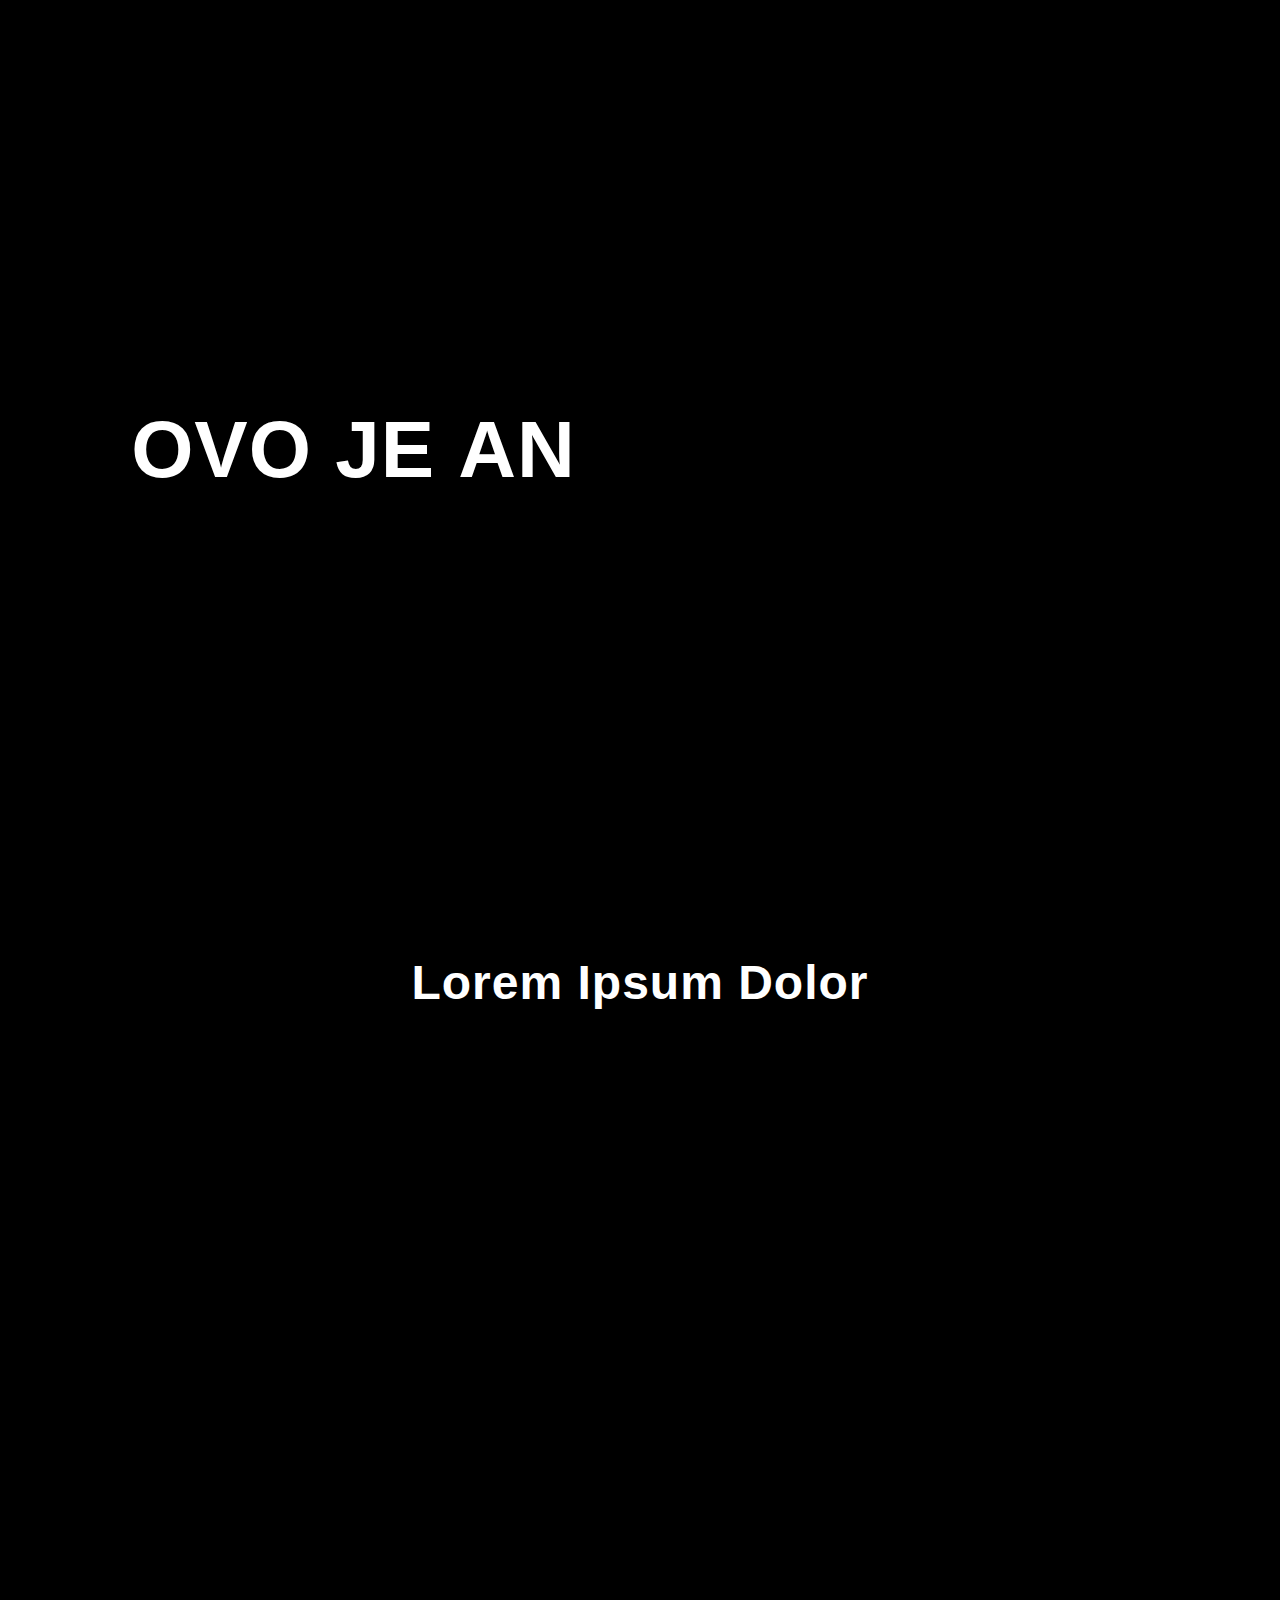
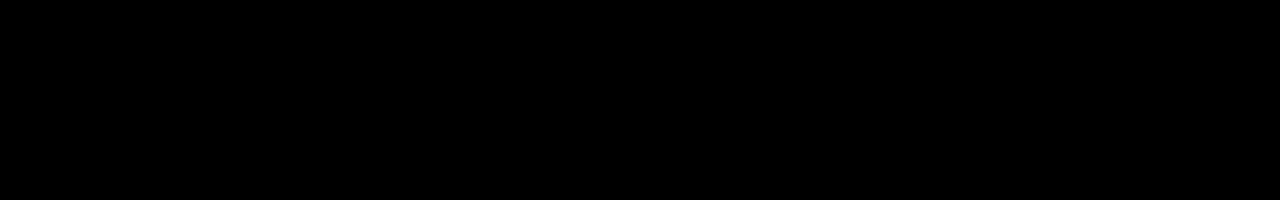
<file: animation/index.html>
<!DOCTYPE html>
<html>
<head>
	<title>Animacije</title>
	<link rel="stylesheet" type="text/css" href="style.css">
</head>
<body>

	<div class="section section1">
		<h1>Ovo je animirani text!</h1>
	</div>

	<div class="section section2">
		<div class="border-line"></div>

		<h1>Lorem ipsum dolor</h1>
		
		<div class="images">
			<img src="img/car_left.jpg" class="slideFromLeft">
			<img src="img/car_right.jpg" class="slideFromRight">
		</div>
	</div>

	<script type="text/javascript" src="script.js"></script>
</body>
</html>
</file>
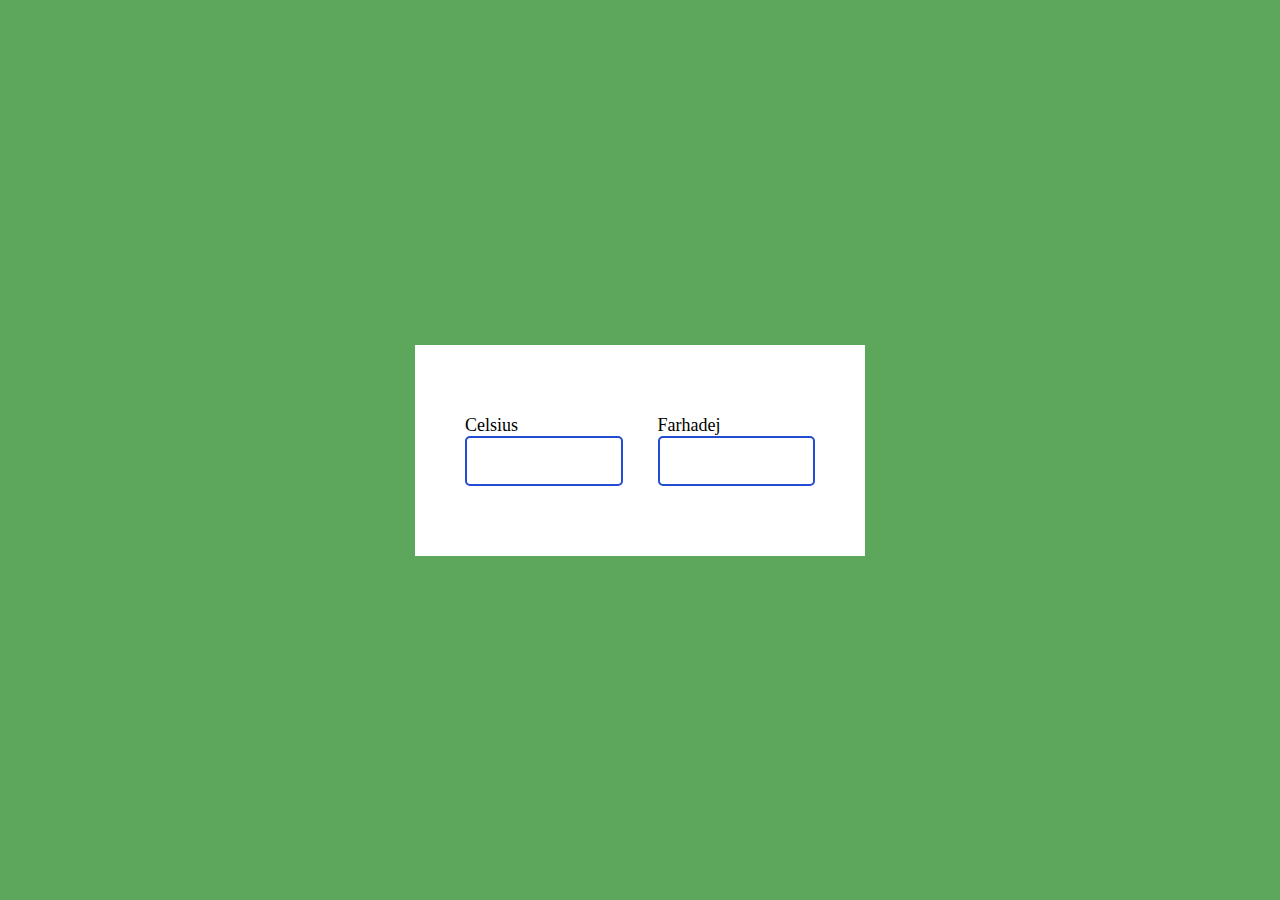
<file: celsius to farha/index.html>
<!DOCTYPE html>
<html lang="en">
<head>
    <meta charset="UTF-8">
    <meta http-equiv="X-UA-Compatible" content="IE=edge">
    <meta name="viewport" content="width=device-width, initial-scale=1.0">
    <link rel="stylesheet" href="style.css">
    <title>Document</title>
</head>
<body>
 
    <div class="container">
        <div class="cf">
            <label for="celsius">Celsius</label>
            <input type="number" id="celsius">
        </div>

        <div class="cf">
            <label for="faradej">Farhadej</label>
            <input type="number" id="faradej">
        </div>
    </div>
    <script src="script.js"></script>
</body>
</html>
</file>
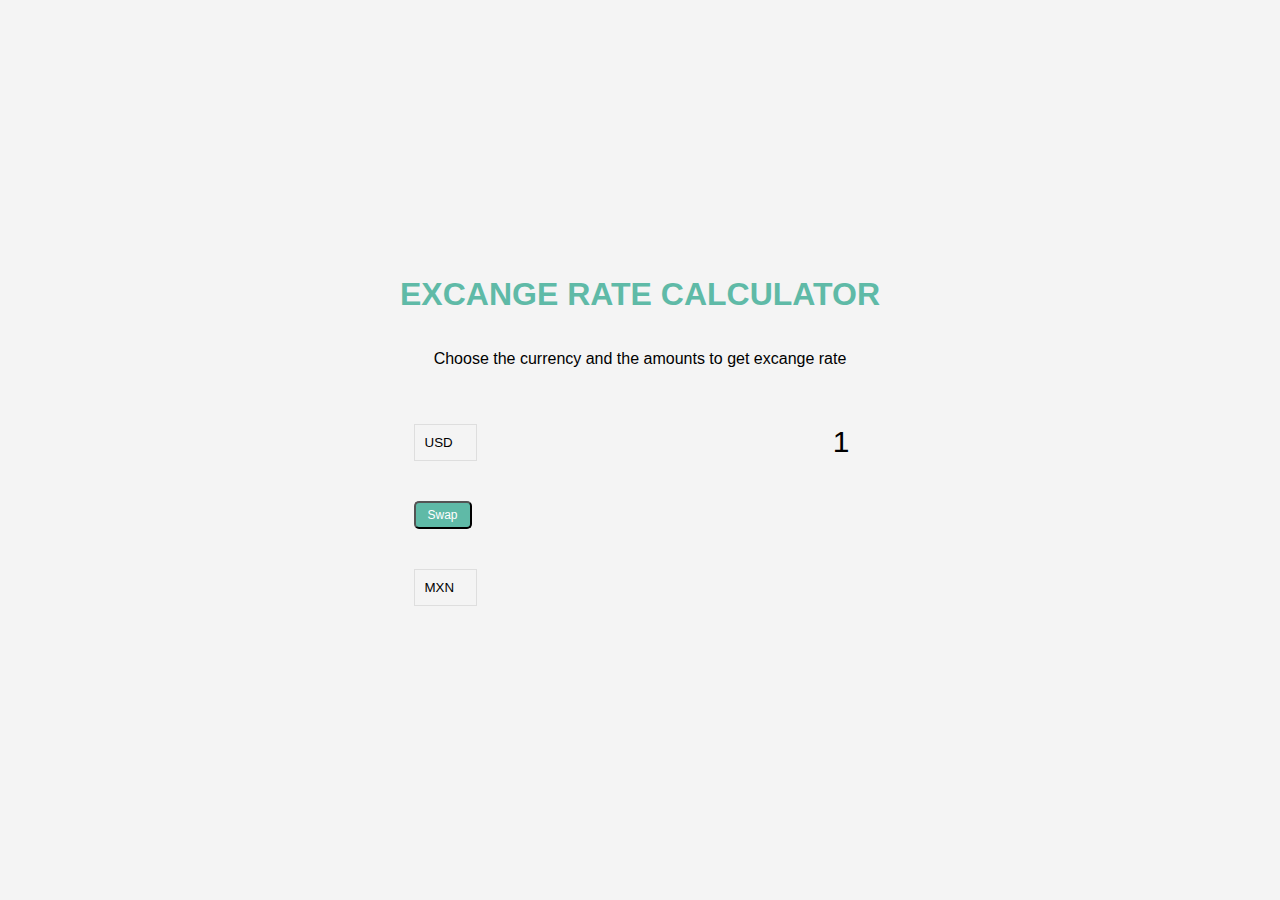
<file: convert money/index.html>
<!DOCTYPE html>
<html lang="en">
<head>
    <meta charset="UTF-8">
    <meta http-equiv="X-UA-Compatible" content="IE=edge">
    <meta name="viewport" content="width=device-width, initial-scale=1.0">
    <link rel="stylesheet" href="style.css">
    <title>Document</title>
</head>
<body>
    <h1>EXCANGE RATE CALCULATOR</h1>
    <p>Choose the currency and the amounts to get excange rate</p>

    <div class="container">
        <div class="currency">
            <select n id="currency-one">
                <option value="AED">AED</option>
                <option value="ARS">ARS</option>
                <option value="AUD">AUD</option>
                <option value="BGN">BGN</option>
                <option value="BRL">BRL</option>
                <option value="BSD">BSD</option>
                <option value="CAD">CAD</option>
                <option value="CHF">CHF</option>
                <option value="CLP">CLP</option>
                <option value="CNY">CNY</option>
                <option value="COP">COP</option>
                <option value="CZK">CZK</option>
                <option value="DKK">DKK</option>
                <option value="DOP">DOP</option>
                <option value="EGP">EGP</option>
                <option value="EUR">EUR</option>
                <option value="FJD">FJD</option>
                <option value="GBP">GBP</option>
                <option value="GTQ">GTQ</option>
                <option value="HKD">HKD</option>
                <option value="HRK">HRK</option>
                <option value="HUF">HUF</option>
                <option value="IDR">IDR</option>
                <option value="ILS">ILS</option>
                <option value="INR">INR</option>
                <option value="ISK">ISK</option>
                <option value="JPY">JPY</option>
                <option value="KRW">KRW</option>
                <option value="KZT">KZT</option>
                <option value="MXN">MXN</option>
                <option value="MYR">MYR</option>
                <option value="NOK">NOK</option>
                <option value="NZD">NZD</option>
                <option value="PAB">PAB</option>
                <option value="PEN">PEN</option>
                <option value="PHP">PHP</option>
                <option value="PKR">PKR</option>
                <option value="PLN">PLN</option>
                <option value="PYG">PYG</option>
                <option value="RON">RON</option>
                <option value="RUB">RUB</option>
                <option value="SAR">SAR</option>
                <option value="SEK">SEK</option>
                <option value="SGD">SGD</option>
                <option value="THB">THB</option>
                <option value="TRY">TRY</option>
                <option value="TWD">TWD</option>
                <option value="UAH">UAH</option>
                <option value="USD" selected>USD</option>
                <option value="UYU">UYU</option>
                <option value="VND">VND</option>
                <option value="ZAR">ZAR</option
            </select>
            <input type="number" id="amount-one" placeholder="0" value="1">
        </div>
        <div class="swap-rate-container">
            <button class="btn" id="swap">Swap</button>
            <div class="rate" id="rate"></div>
        </div> 

        <div class="currency">
            <select n id="currency-two">
                <option value="AED">AED</option>
                <option value="ARS">ARS</option>
                <option value="AUD">AUD</option>
                <option value="BGN">BGN</option>
                <option value="BRL">BRL</option>
                <option value="BSD">BSD</option>
                <option value="CAD">CAD</option>
                <option value="CHF">CHF</option>
                <option value="CLP">CLP</option>
                <option value="CNY">CNY</option>
                <option value="COP">COP</option>
                <option value="CZK">CZK</option>
                <option value="DKK">DKK</option>
                <option value="DOP">DOP</option>
                <option value="EGP">EGP</option>
                <option value="EUR">EUR</option>
                <option value="FJD">FJD</option>
                <option value="GBP">GBP</option>
                <option value="GTQ">GTQ</option>
                <option value="HKD">HKD</option>
                <option value="HRK">HRK</option>
                <option value="HUF">HUF</option>
                <option value="IDR">IDR</option>
                <option value="ILS">ILS</option>
                <option value="INR">INR</option>
                <option value="ISK">ISK</option>
                <option value="JPY">JPY</option>
                <option value="KRW">KRW</option>
                <option value="KZT">KZT</option>
                <option value="MXN" selected>MXN</option>
                <option value="MYR">MYR</option>
                <option value="NOK">NOK</option>
                <option value="NZD">NZD</option>
                <option value="PAB">PAB</option>
                <option value="PEN">PEN</option>
                <option value="PHP">PHP</option>
                <option value="PKR">PKR</option>
                <option value="PLN">PLN</option>
                <option value="PYG">PYG</option>
                <option value="RON">RON</option>
                <option value="RUB">RUB</option>
                <option value="SAR">SAR</option>
                <option value="SEK">SEK</option>
                <option value="SGD">SGD</option>
                <option value="THB">THB</option>
                <option value="TRY">TRY</option>
                <option value="TWD">TWD</option>
                <option value="UAH">UAH</option>
                <option value="USD">USD</option>
                <option value="UYU">UYU</option>
                <option value="VND">VND</option>
                <option value="ZAR">ZAR</option 
                </select>
                <input type="number" id="amount-two">
    </div>
    </div>


    <script src="script.js"></script>
</body>
</html>
</file>
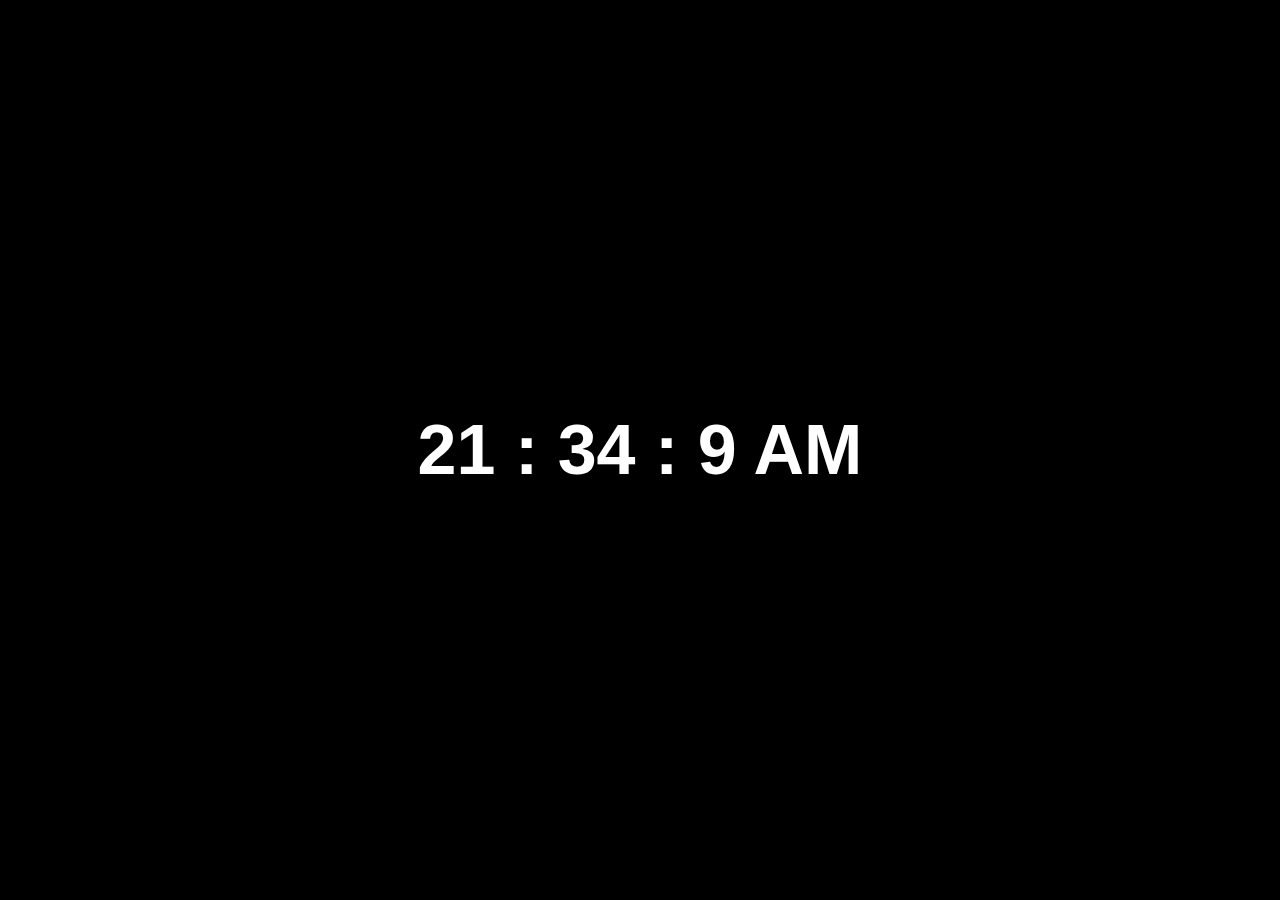
<file: digital watch/index.html>
<!DOCTYPE html>
<html lang="en">
<head>
    <meta charset="UTF-8">
    <meta http-equiv="X-UA-Compatible" content="IE=edge">
    <meta name="viewport" content="width=device-width, initial-scale=1.0">
    <link rel="stylesheet" href="style.css">
    <title>Document</title>
</head>
<body>

    <div class="container">
        <span id="hours">00</span>
        <span>:</span>
        <span id="minute">00</span>
        <span>:</span>
        <span id="seconds">00</span>
        <span id="session">AM</span>
    </div>
    

    <script src="java.js"></script>
</body>
</html>
</file>
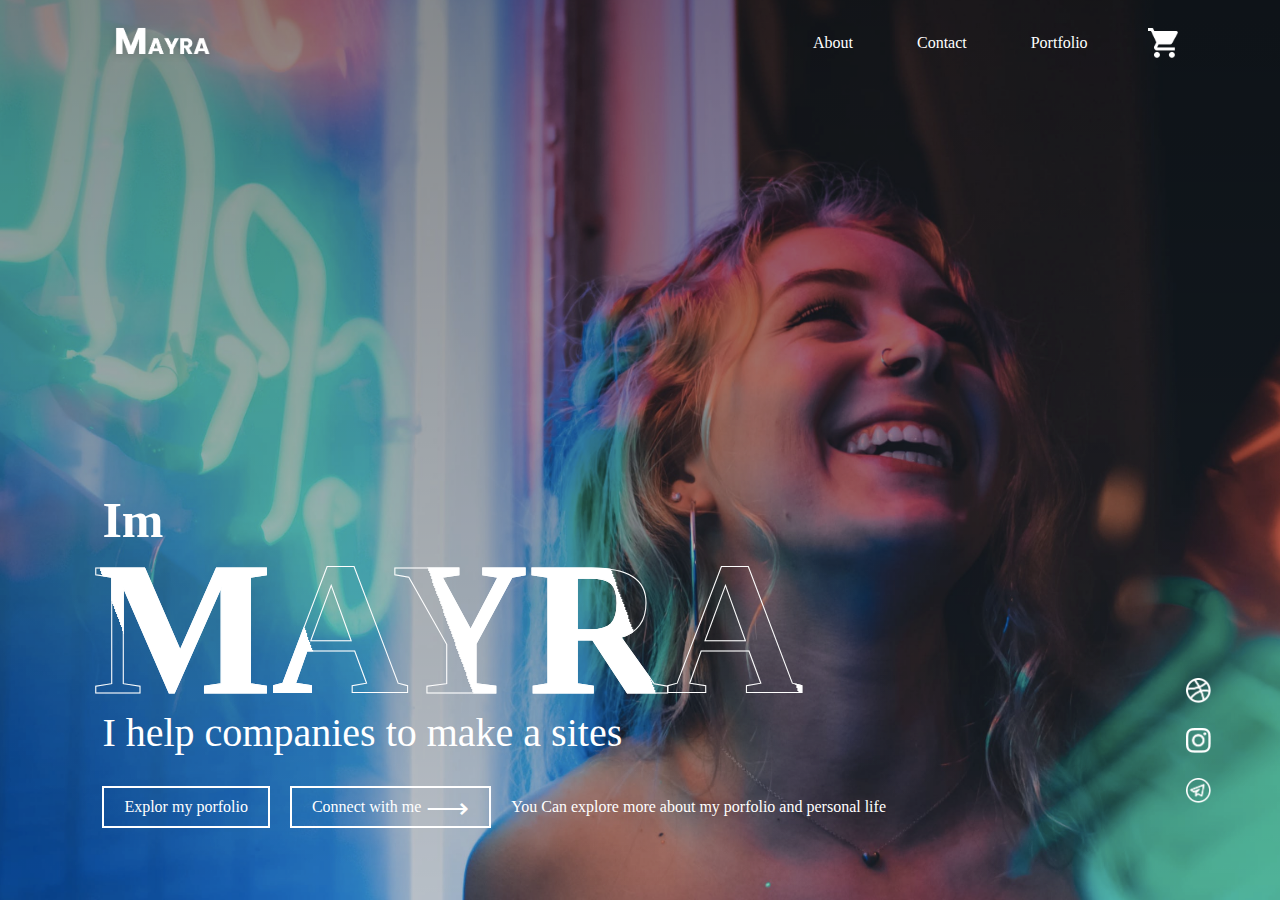
<file: marya/index.html>
<!DOCTYPE html>
<html lang="en">
<head>
    <meta charset="UTF-8">
    <meta http-equiv="X-UA-Compatible" content="IE=edge">
    <meta name="viewport" content="width=device-width, initial-scale=1.0">
    <title>Document</title>
    <link rel="stylesheet" href="css.css">
</head>
<body>
    <div class="container">
      <nav>
          <img src="./images/logo.png" class="logo">
          <ul>
              <li><a href="#">About</a></li>
            <li><a href="#">Contact</a></li>
            <li><a href="#">Portfolio</a></li>

          </ul>
        <img src="./images/cart.png" class="cart-icon">
      </nav> 
      <div class="text-box">
          <p>Im</p>
          <h1>MAYRA</h1>
          <h3>I help companies to make a sites</h3>
          <div class="row">
            <a href="">Explor my porfolio</a>
            <a href="">Connect with me <span>&#x27F6;</span></a>
            <span>You Can explore more about my porfolio and personal life</span>

          </div>
     
      </div> 
      <div class="social-icons">
          <a href=""><img src="./images/dribble.png" alt=""></a>
          <a href=""><img src="./images/instagram.png" alt=""></a>
          <a href=""><img src="./images/telegram.png" alt=""></a>
      </div>
    </div>
    
</body>
</html>
</file>
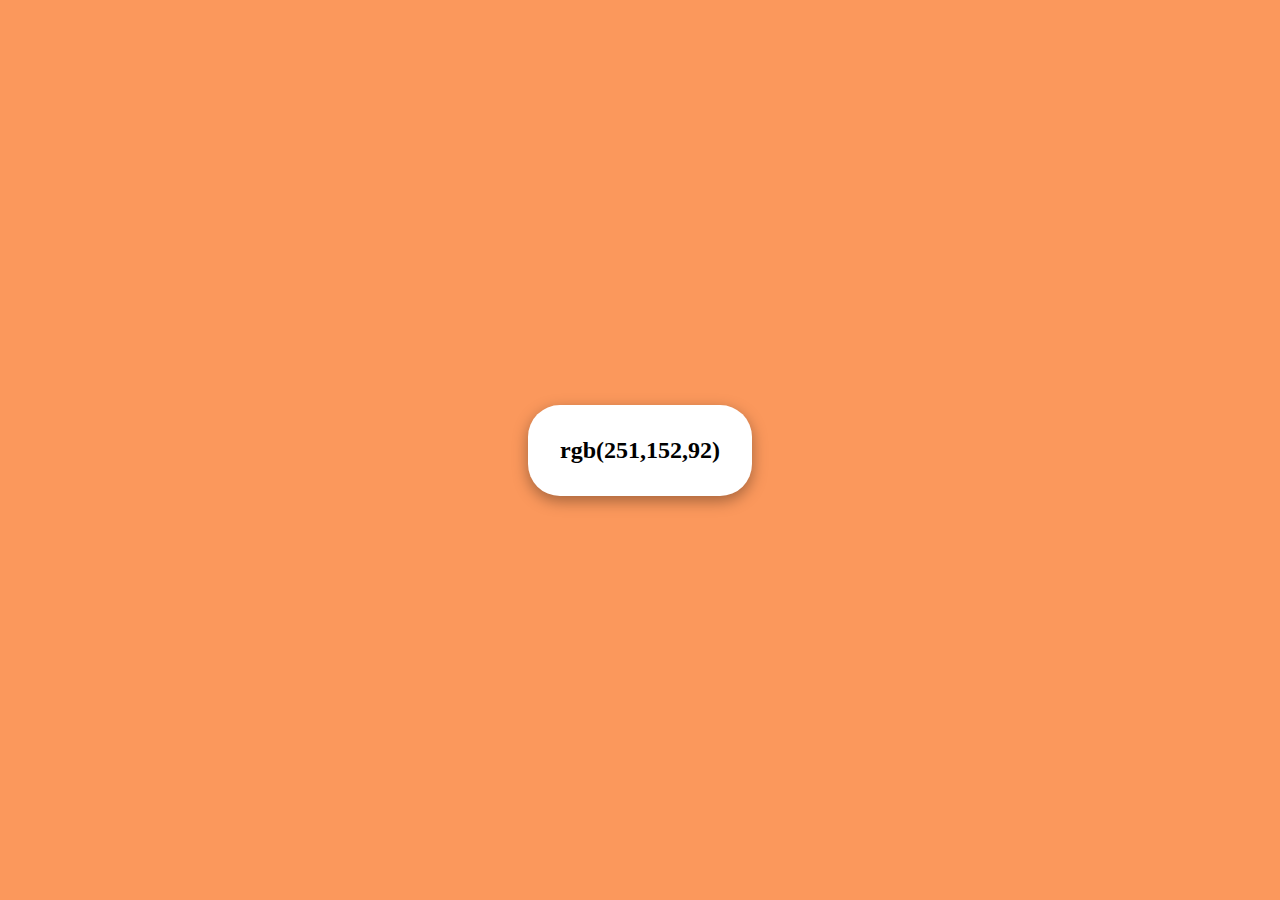
<file: random color/index.html>
<!DOCTYPE html>
<html lang="en">
<head>
    <meta charset="UTF-8">
    <meta http-equiv="X-UA-Compatible" content="IE=edge">
    <meta name="viewport" content="width=device-width, initial-scale=1.0">
    <link rel="stylesheet" href="style.css">
    <title>Document</title>
</head>
<body onclick="window.location.reload()">
    <div class="container">
        <h2 id="rgb"></h2>
    </div>

    <script src="script.js"></script>
</body>
</html>
</file>
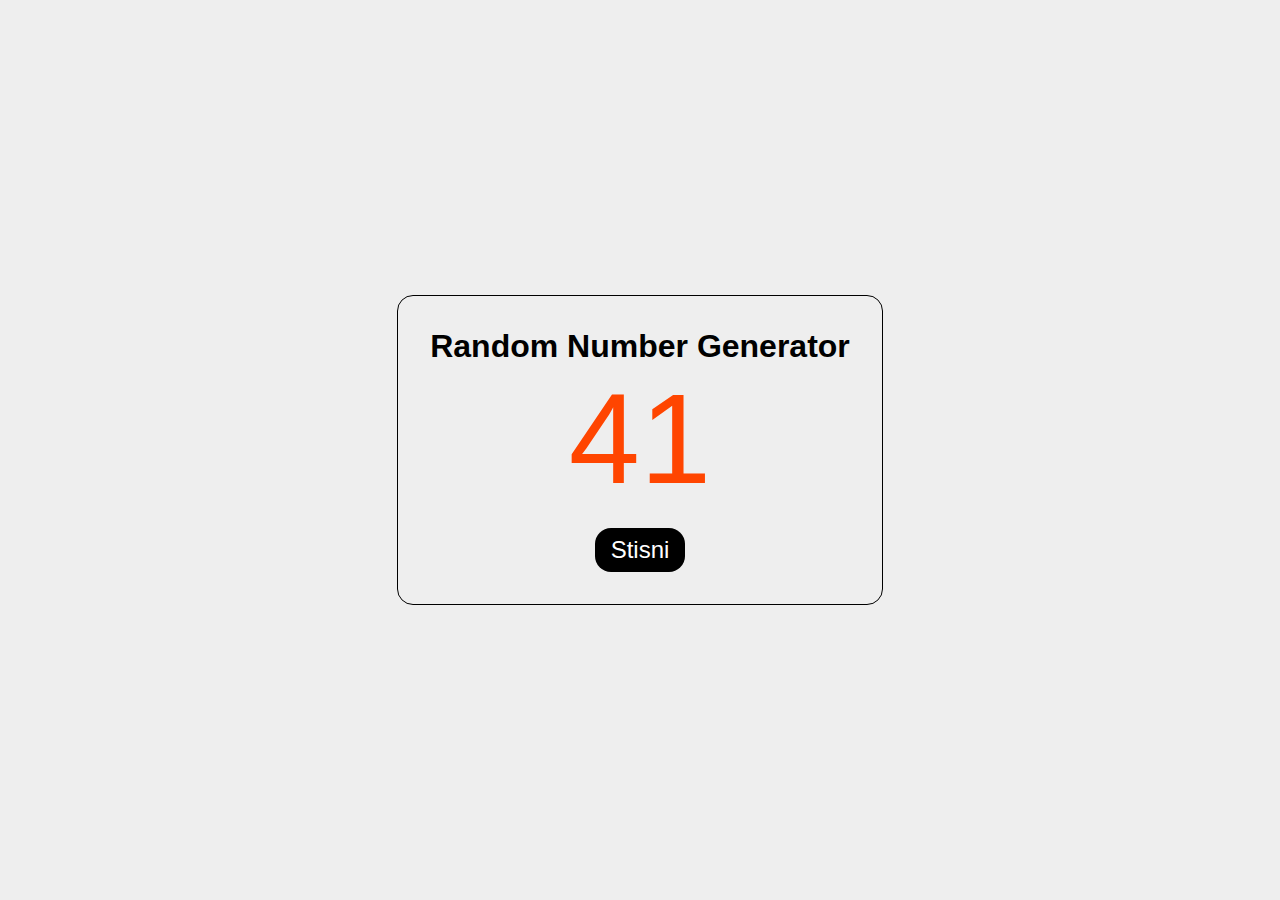
<file: random number/index.html>
<!DOCTYPE html>
<html lang="en">
<head>
    <meta charset="UTF-8">
    <meta http-equiv="X-UA-Compatible" content="IE=edge">
    <meta name="viewport" content="width=device-width, initial-scale=1.0">
    <link rel="stylesheet" href="style.css">
    <title>Document</title>
</head>
<body>
  <div class="container">
    <h1>Random Number Generator</h1>
    <span id="number">0</span>
    <button id="generateBtn">Stisni</button>
  </div>
    

    <script src="script.js"></script>
</body>
</html>
</file>
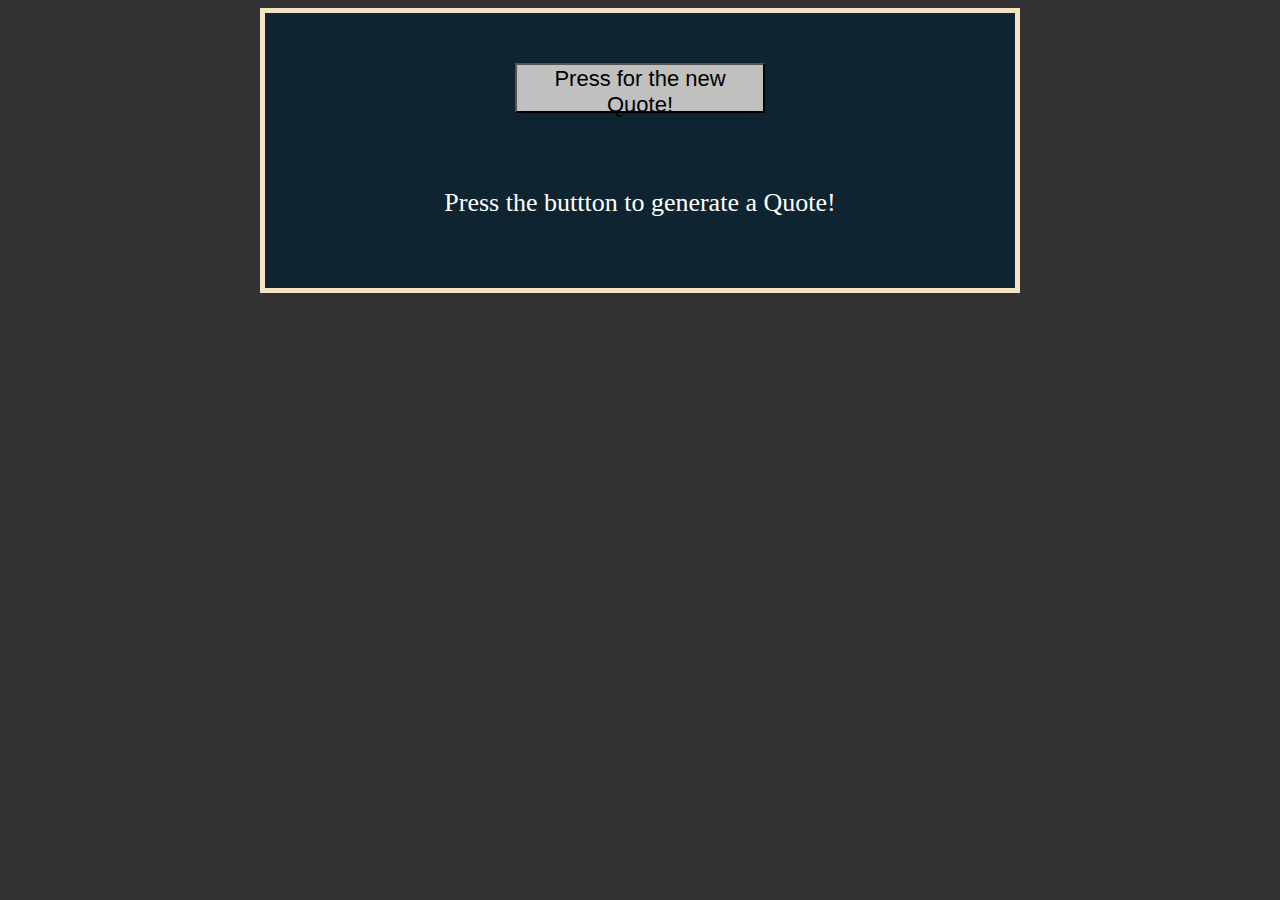
<file: random quotes generator/index.html>
<!DOCTYPE html>
<html lang="en">
<head>
    <meta charset="UTF-8">
    <meta http-equiv="X-UA-Compatible" content="IE=edge">
    <meta name="viewport" content="width=device-width, initial-scale=1.0">
    <link rel="stylesheet" href="style.css">
    <title>Document</title>
</head>
<body>
 
    <div id="container">
        <button id="btn">Press for the new Quote!</button>
        <div id="output">Press the buttton to generate a Quote!</div>
    </div>



    <script src="script.js"></script>
</body>
</html>
</file>
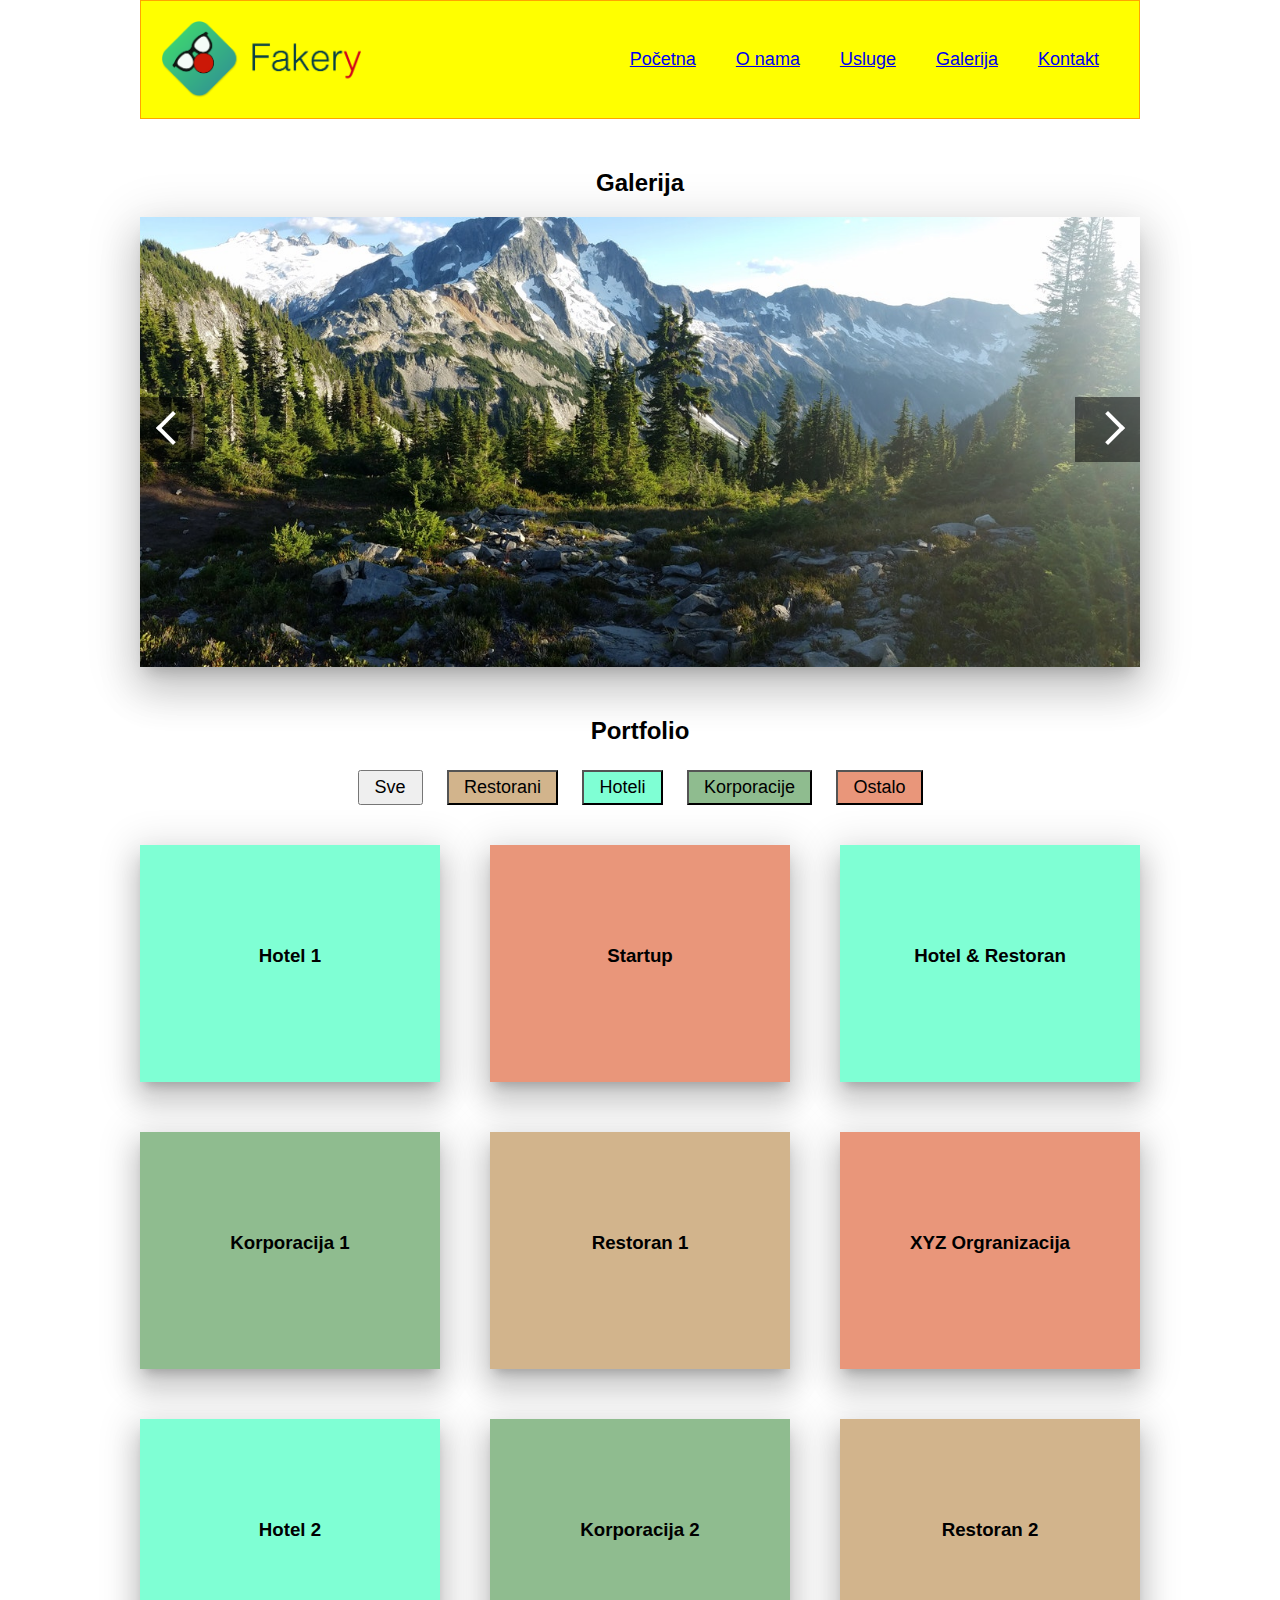
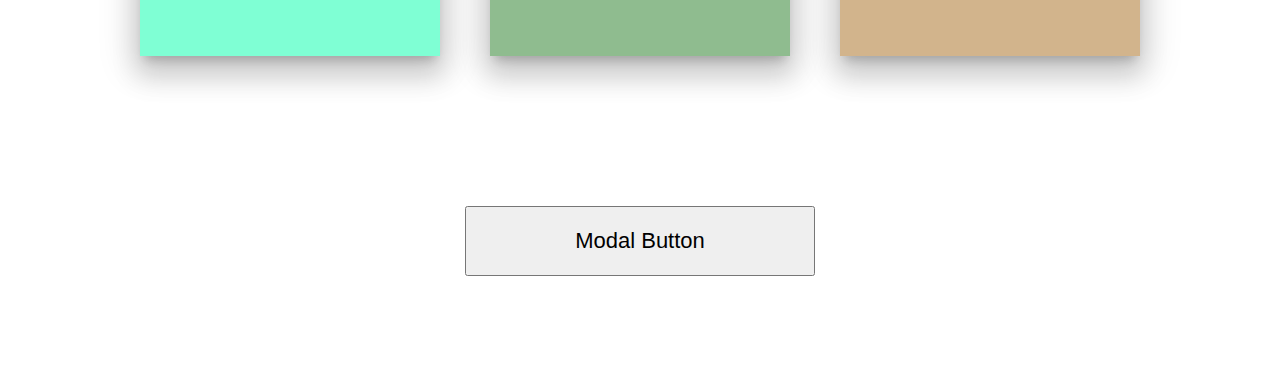
<file: responsive menu and slider/index.html>
<!DOCTYPE html>
<html>
<head>
	<title>Meni Slider Portfolio</title>
	<meta name="viewport" content="width=device-width, initial-scale=1">
	<link rel="stylesheet" type="text/css" href="style.css">
</head>
<body>


	<div class="header">
		<img src="img/logo.png">

		<button onclick="mobileMenu()">MENU</button>

		<ul>
			<li><a href="#">Početna</a></li>
			<li><a href="#">O nama</a></li>
			<li><a href="#">Usluge</a></li>
			<li><a href="#">Galerija</a></li>
			<li><a href="#">Kontakt</a></li>
		</ul>
	</div>

	<h2>Galerija</h2>

	<div class="slider-wrapper">
        <button id="left-btn"><i class="arrow"></i></button>
        <div class="slider-images">
        	<img src="img/slide1.jpg">
        	<img src="img/slide2.jpg">
        	<img src="img/slide3.jpg">
        </div>
        <button id="right-btn"><i class="arrow"></i></button>
    </div>

    <h2>Portfolio</h2>

    <div class="portfolio-wrapper">
	    <div class="portfolio-categories">
	    	<button data-category='sve' onclick="portfolioSort(this)">Sve</button>
	    	<button data-category='restorani' onclick="portfolioSort(this)" class="brown">Restorani</button>
	    	<button data-category='hoteli' onclick="portfolioSort(this)" class="blue">Hoteli</button>
	    	<button data-category='korporacije' onclick="portfolioSort(this)" class="green">Korporacije</button>
	    	<button data-category='ostalo' onclick="portfolioSort(this)" class="rose">Ostalo</button>
	    </div>

	    <div class="portfolio-items">
	    	<div class="portfolio-single-item blue" data-category='hoteli'>
	    		<h3>Hotel 1</h3>
	    	</div>

	    	<div class="portfolio-single-item rose" data-category='ostalo'>
	    		<h3>Startup</h3>
	    	</div>

	    	<div class="portfolio-single-item blue" data-category='hoteli, restorani'>
	    		<h3>Hotel & Restoran</h3>
	    	</div>

	    	<div class="portfolio-single-item green" data-category='korporacije'>
	    		<h3>Korporacija 1</h3>
	    	</div>

	    	<div class="portfolio-single-item brown" data-category='restorani'>
	    		<h3>Restoran 1</h3>
	    	</div>

	    	<div class="portfolio-single-item rose" data-category='ostalo'>
	    		<h3>XYZ Orgranizacija</h3>
	    	</div>

	    	<div class="portfolio-single-item blue" data-category='hoteli'>
	    		<h3>Hotel 2</h3>
	    	</div>

	    	<div class="portfolio-single-item green" data-category='korporacije'>
	    		<h3>Korporacija 2</h3>
	    	</div>

	    	<div class="portfolio-single-item brown" data-category='restorani'>
	    		<h3>Restoran 2</h3>
	    	</div>
	    </div>
    </div>

    <div class="modal-section">
    	<button onclick="openModal()">Modal Button</button>
    </div>


    <div class="popup-modal">
    	<button id="closeModal" onclick="closeModal()">X</button>

    	<h4>Modal Title</h4>
    	Lorem ipsum dolor sit amet, consectetur adipisicing elit, sed do eiusmod
    	tempor incididunt ut labore et dolore magna aliqua. Ut enim ad minim veniam,
    	quis nostrud exercitation ullamco laboris nisi ut aliquip ex ea commodo
    	consequat. Duis aute irure dolor in reprehenderit in voluptate velit esse
    	cillum dolore eu fugiat nulla pariatur. Excepteur sint occaecat cupidatat non
    	proident, sunt in culpa qui officia deserunt mollit anim id est laborum.
    </div>

    <div class="overlay"></div>

	<script type="text/javascript" src="script.js"></script>
</body>
</html>
</file>
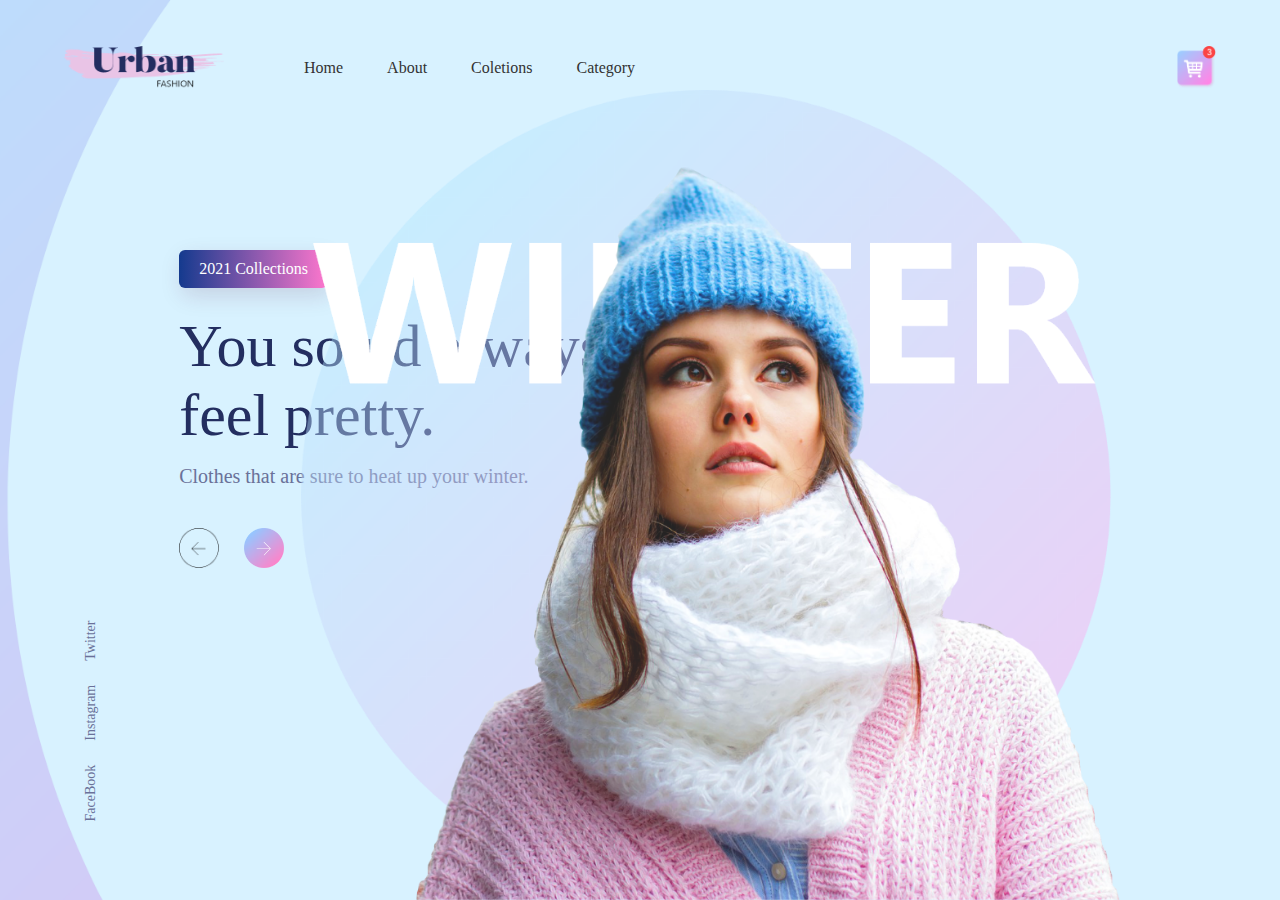
<file: site html css/index.html>
<!DOCTYPE html>
<html lang="en">
<head>
    <meta charset="UTF-8">
    <meta http-equiv="X-UA-Compatible" content="IE=edge">
    <meta name="viewport" content="width=device-width, initial-scale=1.0">
    <title>Nakit</title>
    <link rel="stylesheet" href="css.css">
</head>
<body>
    <div class="container">
        <div class="navbar">
            <img src="./Urban Fashion Img/logo.png" class="logo">
            <nav>
                <ul>
                    <li><a href="#">Home</a></li>
                    <li><a href="#">About</a></li>
                    <li><a href="#">Coletions</a></li>
                    <li><a href="#">Category</a></li>


                </ul>
            </nav>
            <img src="./Urban Fashion Img/cart.png" class="cart">
        </div>
        <div class="content">
            <a class="btn"
             href="">2021 Collections</a>
            <h1> You sould always<br> feel pretty.</h1>
            <p>Clothes that are sure to heat up your winter.</p>
            <div class="arrow-icons">
                <img src="./Urban Fashion Img/back-arrow.png" class="">
                <img src="./Urban Fashion Img/next-arrow.png" class="">

            </div>
        </div>
        <img src="./Urban Fashion Img/img.png" class="feature-img">
        <div class="social-links">
            <a href="">FaceBook</a>
            <a href="">Instagram</a>
            <a href="">Twitter</a>

        </div>
    </div>

   
    
</body>
</html>
</file>
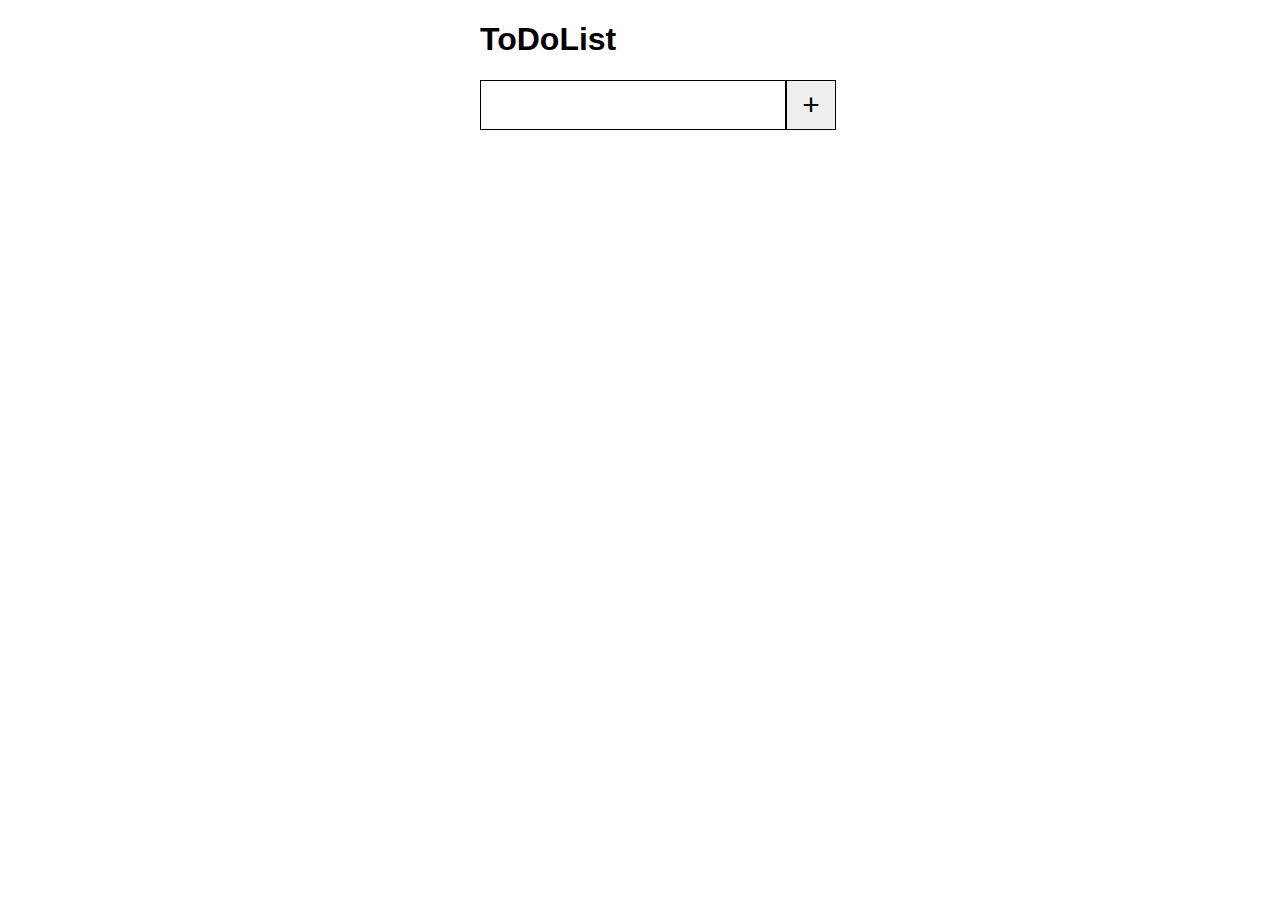
<file: to do list/index.html>
<!DOCTYPE html>
<html lang="en">
<head>
    <meta charset="UTF-8">
    <meta http-equiv="X-UA-Compatible" content="IE=edge">
    <meta name="viewport" content="width=device-width, initial-scale=1.0">
    <link rel="stylesheet" href="style.css">
    <title>Document</title>
</head>
<body>
    <h1>ToDoList</h1>
    <div class="container">
        <input type="text" id="inputField"><button id="addToDo">+</button>
        <div class="to-dos" id="toDoContainer"></div>
    </div>


    <script src="script.js"></script>
</body>
</html>
</file>
<file: animation/style.css>
*{
    box-sizing: border-box;
    margin: 0;
    padding: 0;
}

body{
    background-color: black;
    color: white;
    font-family: sans-serif;
}

.section{
  height: 100vh;
}
.section h1{
    text-align: center;
    line-height: 100vh;
    font-size: 5rem;
    letter-spacing: 1px;
    text-transform: uppercase;
    
}
.section h1 span {
    opacity: 0;
    transition: all 0.3s ease;
    transform: translateY(50px);
    display: inline-block;
}
.section .fadeMove {
    transform: translateY(0);
    opacity: 1;
}
.section .images{
    display: flex;
}
.section2 .images img{
    width: 50%;
    transition: all 1s ease;
    opacity: 0;
    
}
.section2 .images img.slideFromLeft {
    transform: translateX(-50%);
}
.section2 .images img.slideFromRigth {
    transform: translateX(50%);
}
.section2 .images img.animated{
    transform: translateX(0);
    opacity: 1;
}
.section2 h1{
    line-height: 1.3;
    padding-top: 50px;
    padding-bottom: 50px;
    font-size: 3rem;
    text-transform: capitalize;
    
}
.border-line{
    height: 2px;
    width: 0%;
    background-color: white;
    transition: all 0.5s ease;
}
</file>
<file: celsius to farha/style.css>
*{
    margin: 0;
    padding: 0;
    box-sizing: border-box;
    font-size: 18px;
}
body{
    height: 100vh;
    background-color: rgb(93, 167, 93);
    display: flex;
    align-items: center;
    justify-content: center;
}

.container{
    width: 450px;
    background-color: white;
    padding: 70px 50px;
    display: flex;
    justify-content: space-between;

}

.cf{
    width: 45%;
}

input{
    width: 100%;
    height: 50px;
    border-radius: 5px;
    border: 2px solid #224dd3;
}
</file>
<file: convert money/style.css>
:root{
    --primary-color: #5fbaa7;
}
* {
    box-sizing: border-box;

}

body{
    background-color: #f4f4f4;
    font-family: Arial, Helvetica, sans-serif;
    display: flex;
    flex-direction: column;
    align-items: center;
    justify-content: center;
    height: 100vh;
    margin: 0;
    padding: 20px;
}
h1{
    color: var(--primary-color);
}
p{
    text-align: center;

}
.btn{
    color: white;
    background-color: var(--primary-color);
    cursor: pointer;
    border-radius: 5px;
    font-size: 12px;
    padding: 5px 12px;
}
.currency{
    padding: 40px 0;
    display: flex;
    align-items: center;
    justify-content: space-between;
}
.currency select {
    padding: 10px 20px 10px 10px;
    -moz-appearance: none;
    -webkit-appearance: none;
    appearance: none;
    border: 1px solid #dedede;
    background: transparent;
    
}
.currency input{
    border: 0;
    background: transparent;
    font-size: 30px;
    text-align: right;
}

.swap-rate-container{
    display: flex;
    align-items: center;
    justify-content: space-between;
}
.rate{
    color: var(--primary-color);
    font-size: 14px;
    padding: 0 10px;
}
select:focus, input:focus,button:focus{
    outline: 0;
}
@media (max-width: 600px){
    .currency input{
        width: 200px;
    }
}
</file>
<file: digital watch/style.css>
body{
    margin: 0;
    padding: 0;
    background-color: black;
}

.container{
    font-family: Arial, Helvetica, sans-serif;
    color: #fff;
    font-weight: bold;
    position: absolute;
    top: 50%;
    left: 50%;
    transform: translate(-50%, -50%);
    font-size: 70px;
}
</file>
<file: marya/css.css>
*{
    margin: 0;
    padding: 0;
    box-sizing: border-box;
    
}
.container{
    width: 100%;
    height: 100vh;
    background-image: linear-gradient(rgba(0,0,0,0.3),transparent ), url('./images/background.png');
    background-size: cover;
    background-position: center;
    padding: 0 8%;
    position: relative;
}
nav{
    display: flex;
    width: 100%;
    align-items: center;
    flex-wrap: wrap;
    padding: 5px 0;
}
.logo{
    width: 120px;
    cursor: pointer;
}
.cart-icon{
    width: 30px;
    cursor: pointer;
}
nav ul{
    flex: 1;
    text-align: right;
    padding-right: 30px;
}
nav ul li{
    display: inline-block;
    list-style: none;
    margin: 10px 30px;
}
nav ul li a{
    text-decoration: none;
    color:#fff;
    position: relative;
}
nav ul li a::after{
    content: '';
    width: 0;
    height: 3px;
    position: absolute;
    bottom: -5px;
    left: 50%;
    transform: translateX(-50%);
    background: #fff;
    transition: width 0.3s;
}
nav ul li a:hover::after{
    width: 50%;

}
.text-box{
    color: #fff;
    position: absolute;
    bottom: 8%;
}
.text-box p{
    font-size: 50px;
    font-weight: 600;
}
.text-box h1{
    font-size: 190px;
    line-height: 160px;
    margin-left: -10px;
    color: transparent;
    -webkit-text-stroke: 1px #fff;
    background: url('./images/back.png');
    -webkit-background-clip: text;
    background-position: 0 0;
    animation: back 20s linear infinite;

}
@keyframes back{
    100%{
        background: 2000px 0;
    }
}
.text-box h3{
    font-size: 40px;
    font-weight: 500;
}
.text-box .row{
    display: flex;
    align-items: center;
    flex-wrap: wrap;
    margin-top: 30px;
}
.text-box a{
    color: #fff;
    text-decoration: none;
    padding: 10px 20px;
    margin-right: 20px;
    border: 2px solid #fff;
    display: flex;
    align-items: center;
}
.text-box a span{
    font-size: 30px;
    line-height: 15px;
    margin-left: 5px;
}
.social-icons{
    position: absolute;
    right: 5%;
    bottom: 8%;
}
.social-icons img{
    width: 25px;
    display: block;
    margin: 25px 5px;
}
</file>
<file: random color/style.css>
*{
    margin: 0;
    padding: 0;
    box-sizing: border-box;
}

body{
    height: 100vh;
    display: flex;
    align-items: center;
    justify-content: center;
}

.container{
    background-color: #fff;
    padding: 2rem;
    border-radius: 2rem;
    box-shadow: rgba(0,0,0, 0.35) 0px 5px 15px;
}
</file>
<file: random number/style.css>
*{
    font-family: sans-serif;
    margin: 0;
    padding: 0;
    box-sizing: border-box;
}

body{
    background-color: #eee;
    height: 100vh;
    display: flex;
    align-items: center;
    justify-content: center;
}

.container{
    color: white;
    padding: 2rem;
    border-radius: 1rem;
    text-align: center;
    border: 0.1rem solid #000;
}

#container h1{
    margin-bottom: 1rem;
    
}
h1{
    color: #000;
}

.container span{
    display: block;
    margin-bottom: 1rem;
    font-size: 8rem;
    color: orangered;
}

.container button{
    outline: none;
    border: none;
    padding: 0.5rem 1rem;
    font-size: 1.5rem;
    border-radius: 1rem;
    background-color: #000;
    color: #fff;
    cursor: pointer;
}
</file>
<file: random quotes generator/style.css>
body{
    
    background-color: #333232;
}

#container{
    background-color: #0E2431;
    border: 5px solid #f5e4c3;
    height : 275px;
    width : 750px;
    margin: 0 auto;
    text-align: center;
}

#btn {
    margin: 50px auto;
    height: 50px;
    width: 250px;
    font-size: 22px;
    background-color: rgb(192, 192,191);
    cursor: pointer;
    
}




#output{
    margin: 25px auto;
    font-size: 26px;
    color: white;
}
</file>
<file: responsive menu and slider/style.css>
* {
	box-sizing: border-box;
	margin: 0;
	padding: 0;
}

body {
	font-family: sans-serif;
}

h1 {
	text-align: center;
	margin-bottom: 15px;
}

h2 {
	margin-bottom: 15px;
	text-align: center;
}

h3 {
	margin-bottom: 15px;
	text-align: center;
}

.header {
	display: flex;
	justify-content: space-between;
	max-width: 1000px;
	margin: auto;
	align-items: center;
	padding: 20px;
	border: 1px solid orange;
	background-color: yellow;
	margin-bottom: 50px;
}

.header img {
	max-width: 200px;
}

.header ul {
	display: flex;
	list-style: none;
	font-size: 18px;
	justify-content: space-around;
    z-index: 9;
}

.header ul li a {
	padding: 10px 20px;
	display: block;
}

.header button {
	display: none;
	padding: 10px;
}

@media (max-width: 1000px) {
	.header button {
		display: block;
	}

	.header ul {
		display: none;
		background-color: lightsteelblue;
		position: absolute;
	    width: 100%;
	    left: 0;
	    right: 0;
	    top: 119px;
	}
}

/*
 * SLIDER
 */

.slider-wrapper {
    max-width: 1000px;
    height: 450px;
    box-shadow: 0 24px 38px 3px rgba(0, 0, 0, 0.14), 0 9px 46px 8px rgba(0, 0, 0, 0.12), 0 11px 15px -7px rgba(0, 0, 0, 0.2);
    margin: auto;
    margin-top: 20px;
    position: relative;
    margin-bottom: 50px;
}

.slider-wrapper .slider-images {
	height: 100%;
}

.slider-wrapper .slider-images img {
	width: 100%;
	height: 100%;
	object-fit: cover;
	display: none;
}

.slider-wrapper .slider-images img:first-child {
	display: block;
}

.slider-wrapper button {
    height: 65px;
    width: 65px;
    border: none;
    outline: none;
    background: rgba(0, 0, 0, 0.5);
    cursor: pointer;
    top: 40%;
    position: absolute;
	z-index: 999;
}

.slider-wrapper button .arrow {
    border: solid #fff;
    border-width: 0 4px 4px 0;
    display: inline-block;
    padding: 10px;
    transition: transform 0.3s ease-out;
    outline: none;
}

.slider-wrapper #right-btn {
    right: 0;
}

.slider-wrapper #right-btn .arrow {
    transform: rotate(-45deg);
}

.slider-wrapper #left-btn {
    left: 0;
}

.slider-wrapper #left-btn .arrow {
    transform: rotate(135deg);
}

/*
 * PORTFOLIO
 */

.portfolio-wrapper {
	max-width: 1000px;
	margin: auto;
}

.portfolio-categories {
	padding-bottom: 30px;
	padding-top: 10px;
	text-align: center;
}

.portfolio-categories button {
	padding: 5px 15px;
	font-size: 18px;
	cursor: pointer;
	margin-left: 10px;
	margin-right: 10px;
    margin-bottom: 10px;
}

.portfolio-items {
	display: flex;
	justify-content: space-between;
	flex-wrap: wrap;
}

.portfolio-single-item {
	width: 30%;
	box-shadow: 0 18px 25px 3px rgba(0, 0, 0, 0.14), 0 6px 35px 8px rgba(0, 0, 0, 0.12), 0 8px 10px -5px rgba(0, 0, 0, 0.2);
	padding: 100px 30px;
	margin-bottom: 5%;
}

@media (max-width: 767px) {
    .portfolio-single-item {
        width: 47%;
    }
}

.blue {
	background-color: aquamarine;
}

.rose {
	background-color: darksalmon;
}

.green {
	background-color: darkseagreen;
}

.brown {
	background-color: tan;
}

/*
 * MODAL
 */

.modal-section {
	max-width: 1000px;
 	padding: 100px;
 	margin: auto;
}

.modal-section button {
	padding: 20px;
	font-size: 22px;
	margin: auto;
	display: block;
	max-width: 350px;
	width: 100%;
	cursor: pointer;
}

.popup-modal {
	display: none;
	position: fixed;
	left: 0;
	right: 0;
	top: 25%;
	z-index: 200;
	max-width: 600px;
	padding: 30px;
	margin: auto;
	background-color: #fff;
}

.popup-modal button {
	font-size: 26px;
	cursor: pointer;
	position: absolute;
	right: 10px;
	top: 10px;
	background-color: transparent;
	font-weight: bold;
	border: 0;
}

.overlay {
	display: none;
	position: fixed;
	bottom: 0;
	top: 0;
	left: 0;
	right: 0;
	width: 100%;
	height: 100%;
	z-index: 100;
	background-color: rgba(0, 0, 0, 0.5);
}
</file>
<file: site html css/css.css>
*{
    margin: 0;
    padding: 0;
}
.container{
    height: 100vh;
    width: 100%;
    background-image: url('./Urban\ Fashion\ Img/background.png');
    background-position: center;
    background-size: cover;
    padding-left: 5%;
    padding-right: 5%;
    box-sizing: border-box;
    position: relative;
}
.navbar{
    width: 100%;
    height: 15vh;
    margin: auto;
    display: flex;
    align-items: center;
}
.logo{
    width: 160px;
    cursor: pointer;
}
.cart{
    width: 40px;
    cursor: pointer;
}
nav{
    flex: 1;
    padding-left: 60px;

}
nav ul li{
    display: inline-block;
    list-style: none;
    margin: 0px 20px;
    
}
nav ul li a{
    text-decoration: none;
    color: #333;
}
.content h1{
    font-size: 60px;
    font-weight: 100;
    margin-top: 24px;
    margin-bottom: 15px;
    color: #232e60;
}
.content p{
    font-size: 20px;
    color: #6a7199;
}
.content{
    margin-left: 10%;
    margin-top: 10%;
}
.content .btn{
    display: inline-block;
    background: linear-gradient(to right, #143a8e, #ff77cd);
    border-radius: 6px;
    padding: 10px 20px;
    box-sizing: border-box;
    text-decoration: none;
    color:#fff;
    box-shadow: 3px 8px 22px rgba(94,28,68,0.15);

}
.arrow-icons{
    margin-top: 40px;
    display: flex;
}
.arrow-icons img{
    width: 40px;
    margin-right: 25px;
}
.feature-img{
    height: 90%;
    position: absolute;
    bottom: 0;
    right: 160px;

}
.social-links{
    transform: rotate(-90deg);
    position: absolute;
    left: -20px;
    bottom: 180px;
}
.social-links a{
    text-decoration: none;
    color: #6a7199;
    padding-right: 20px;
    font-size: 14px;
}
</file>
<file: to do list/style.css>
html, body{
    width: 50%;
    margin: 0 auto;
    font-family: Arial, Helvetica, sans-serif;
}

.container{
    width: 360px;

}
#inputField{
    width: 300px;
    height: 46px;
    border: 1px solid black;
    outline: none;
    font-size: 25px;
    vertical-align: middle;
}
#addToDo{
    height: 50px;
    width: 50px;
    border: 1px solid black;
    vertical-align: middle;
    font-size: 30px;
}

.to-dos{
    margin-top: 25px;
}

#paragraph-styling{
    margin: 0;
    cursor: pointer;
    font-size: 20px;
}
</file>
